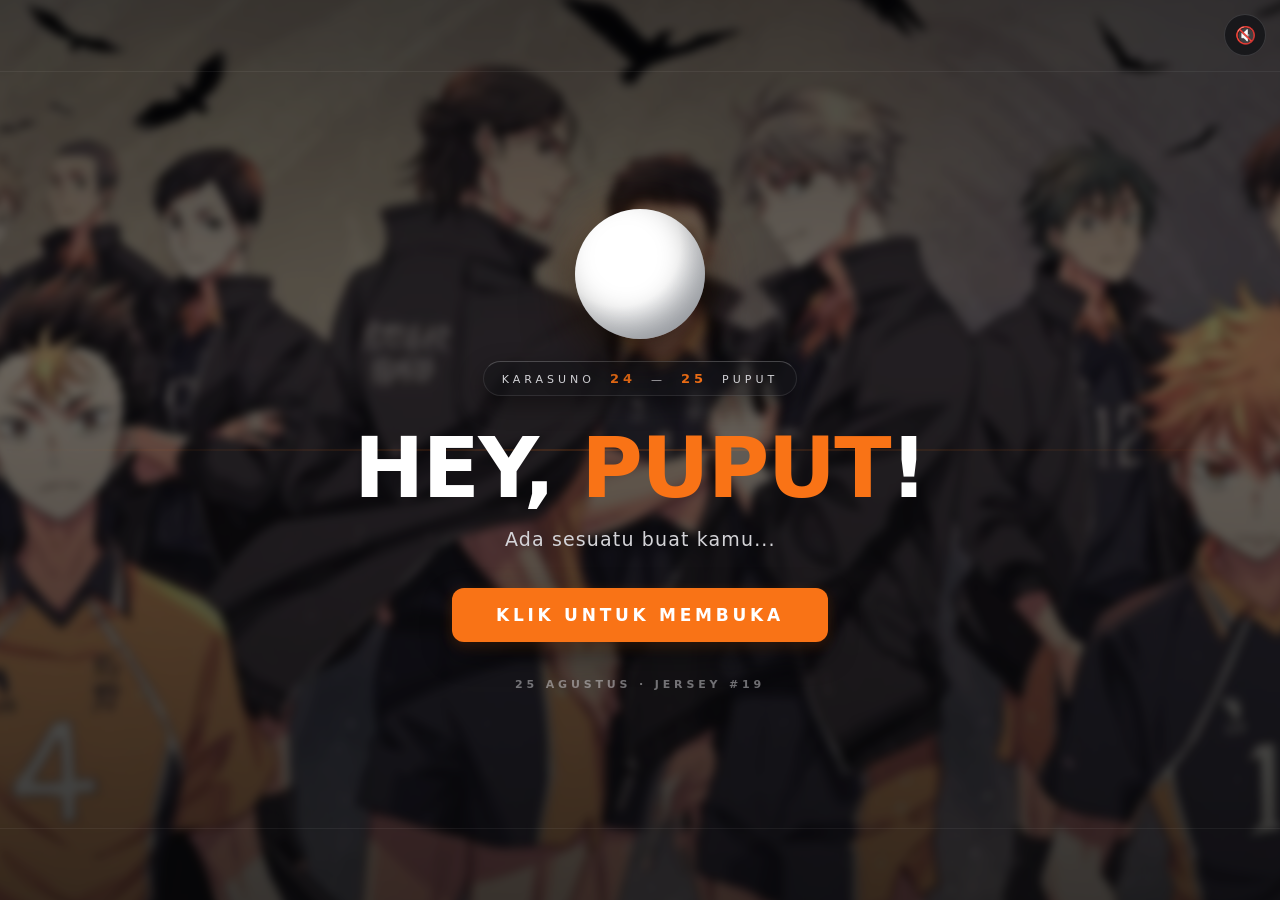
<file: index.html>
<!DOCTYPE html>
<html lang="id">
<head>
  <meta charset="UTF-8" />
  <meta name="viewport" content="width=device-width, initial-scale=1.0" />
  <title>HAPPY BIRTHDAY PUPUT 🏐</title>
  <link rel="stylesheet" href="css/style.css" />
  <link rel="icon" href="data:image/svg+xml,<svg xmlns='http://www.w3.org/2000/svg' viewBox='0 0 100 100'><text y='.9em' font-size='90'>🏐</text></svg>" />
</head>
<body>

  <div class="stage" id="stage">

    <!-- ===================== BACKGROUND IMAGE (parallax) ===================== -->
    <div class="bg-image" id="bgImage" aria-hidden="true"></div>

    <!-- ===================== SPEED LINES (dekorasi anime) ===================== -->
    <div class="speed-lines" id="speedLines" aria-hidden="true"></div>

    <!-- ===================== SCENE 1 : LANDING ===================== -->
    <section class="scene scene-landing active" id="sceneLanding">
      <div class="court-lines" aria-hidden="true"></div>
      <div class="particles" id="particlesLanding" aria-hidden="true"></div>

      <div class="landing-inner">
        <!-- Bola volleyball 3D: sphere + ring orbit preserve-3d -->
        <div class="volleyball" id="volleyballMain" aria-hidden="true">
          <div class="vb-face">
            <span class="vb-ring"></span>
            <span class="vb-ring"></span>
            <span class="vb-ring"></span>
          </div>
        </div>

        <p class="scoreboard" aria-hidden="true">KARASUNO&nbsp;&nbsp;<b>24</b> &nbsp;—&nbsp; <b>25</b>&nbsp;&nbsp;PUPUT</p>

        <h1 class="landing-title reveal-1">HEY, <em>PUPUT</em>!</h1>
        <p class="landing-subtitle reveal-2">Ada sesuatu buat kamu...</p>

        <button class="btn-main reveal-3" id="btnOpen">KLIK UNTUK MEMBUKA</button>

        <p class="landing-date reveal-4">25 Agustus · Jersey #19</p>
      </div>
    </section>

    <!-- ===================== SCENE 2 : BIRTHDAY REVEAL ===================== -->
    <section class="scene scene-reveal" id="sceneReveal">
      <div class="court-lines" aria-hidden="true"></div>
      <canvas id="confettiCanvas" aria-hidden="true"></canvas>

      <div class="reveal-inner">
        <p class="reveal-kicker" data-step="1">Match Point</p>
        <h2 class="reveal-happy" data-step="2">HAPPY<br />BIRTHDAY!</h2>
        <h2 class="reveal-name" data-step="3">PUPUT</h2>
        <p class="reveal-age" data-step="4">19 TAHUN</p>
        <p class="reveal-date" data-step="5">25 AGUSTUS 2007</p>

        <!-- SURAT RAHASIA dari Karasuno — reveal scrapbook -->
        <div class="letter-teaser" data-step="6">
          <p class="letter-hint">...ada surat buat kamu 💌</p>

          <figure class="letter-card" id="letterCard">
            <span class="tape tape-tl" aria-hidden="true"></span>
            <span class="tape tape-tr" aria-hidden="true"></span>
            <img
              class="letter-img"
              id="letterImg"
              src="assets/images/ucapan.png"
              alt="Kartu ucapan ulang tahun dari Tsukishima Kei untuk Puput"
              draggable="false"
            />
            <figcaption class="letter-caption">
              <span class="letter-quote">“DON'T STOP, KEEP GOING.”</span>
              <span class="letter-sign">— TSUKISHIMA KEI · 烏野 #11</span>
            </figcaption>
          </figure>

          <button class="btn-main btn-letter" id="btnZoomLetter">🔍 LIHAT LEBIH DEKAT</button>
        </div>

        <button class="btn-main btn-next" data-step="7" id="btnToCard">LANJUT ➜</button>
      </div>

      <!-- Jersey numbers dekoratif -->
      <span class="jersey jersey-10" aria-hidden="true">10</span>
      <span class="jersey jersey-9" aria-hidden="true">9</span>
    </section>

    <!-- ===================== SCENE 3 : BIRTHDAY CARD ===================== -->
    <section class="scene scene-card" id="sceneCard">
      <div class="court-lines" aria-hidden="true"></div>
      <div class="particles" id="particlesCard" aria-hidden="true"></div>

      <main class="birthday-card" role="article">
        <div class="card-net" aria-hidden="true"></div>
        <span class="card-ball" aria-hidden="true">🏐</span>

        <p class="card-top">HAPPY BIRTHDAY</p>
        <h2 class="card-name">PUPUT</h2>
        <p class="card-meta"><span>AGE 19</span><span class="dot">•</span><span>25 AGUSTUS 2007</span></p>

        <div class="card-message">
          <p>Selamat ulang tahun yang ke-19, Puput! 🎉</p>
          <p>Semoga di umur yang baru ini semua hal baik datang menghampiri kamu.
             Makin bahagia, makin kuat, makin sukses, dan semua impianmu tercapai.</p>
          <p>Tetap semangat seperti tim Karasuno — jatuh boleh, tapi bangkit lagi harus! 🔥</p>
          <p class="card-motto">Keep fighting.<br />Keep jumping.<br />Keep believing.</p>
          <p class="card-fire">NEVER GIVE UP.</p>
        </div>

        <div class="gift-zone" id="giftZone">
          <button class="btn-gift" id="btnGift" aria-label="Klaim hadiah ulang tahun">KLAIM HADIAH</button>
          <p class="prank-msg" id="prankMsg" role="status" aria-live="polite"></p>
        </div>
      </main>

      <!-- Overlay kemenangan saat tombol berhasil diklik -->
      <div class="win-overlay" id="winOverlay">
        <div class="win-box">
          <p class="win-emoji">🏐</p>
          <h3>EH... KEDAPETAN?!</h3>
          <p class="win-text">
            Oke oke, kamu menang. Hadiah aslinya:<br /><br />
            <strong>doa terbaik dari temanmu</strong> 🤍<br /><br />
            Semoga umur 19 ini jadi season terbaikmu.
            Selamat ulang tahun, Puput! ❤️
          </p>
          <p class="win-attempts" id="winAttempts"></p>
          <button class="btn-main" id="btnRestart">ULANG DARI AWAL</button>
        </div>
      </div>
    </section>

  </div><!-- /stage -->

  <!-- Tombol audio opsional -->
  <button class="btn-audio" id="btnAudio" title="Suara" aria-label="Nyalakan/matikan suara">🔇</button>

  <script src="js/script.js"></script>
</body>
</html>
</file>
<file: css/style.css>
/* ============================================================
   PUPUT — Birthday Volleyball Surprise · v2 CINEMATIC 3D
   Design language: Haikyuu!! broadcast graphics / sports title card
   Depth model: camera (perspective) -> bg layer -> scene stage
   Palette: #F97316 orange · #0A0A0A black · glass panels
   ============================================================ */

:root {
  --orange: #f97316;
  --orange-dark: #c2410c;
  --black: #0a0a0a;
  --panel: rgba(20, 20, 24, 0.55);
  --white: #ffffff;
  --gray: #d4d4d8;
  --ease-out-expo: cubic-bezier(0.16, 1, 0.3, 1);
}

* { margin: 0; padding: 0; box-sizing: border-box; }

html, body {
  height: 100%;
  overflow: hidden;
  background: var(--black);
  color: var(--white);
  font-family: "Segoe UI", system-ui, -apple-system, sans-serif;
  font-optical-sizing: auto;
}

button { font-family: inherit; cursor: pointer; border: none; background: none; }

/* ============================================================
   CAMERA — global 3D stage
   ============================================================ */
.stage {
  position: fixed;
  inset: 0;
  perspective: 1200px;
  transform-style: preserve-3d;
}

/* Background image: blur statis (1x compute), tanpa animasi kenburns
   agar tidak repaint terus + kursor kedip. */
.bg-image {
  position: fixed;
  inset: -4%;
  z-index: 0;
  background: url("../assets/images/bg.jpg") center / cover no-repeat;
  filter: blur(5px) brightness(0.55);
  transform: translateZ(0);
}
.bg-image::after {
  content: "";
  position: absolute;
  inset: 0;
  background: linear-gradient(
    180deg,
    rgba(10, 10, 12, 0.55),
    rgba(10, 10, 12, 0.25) 40%,
    rgba(10, 10, 12, 0.65)
  );
}

/* Garis net tipis + highlight horizontal — identitas court, sangat halus */
.court-lines { position: absolute; inset: 0; overflow: hidden; }
.court-lines::before {
  content: "";
  position: absolute;
  left: 50%; top: 50%;
  width: 150vmin; height: 84vmin;
  transform: translate(-50%, -50%);
  border: 1px solid rgba(255, 255, 255, 0.06);
}
.court-lines::after {
  content: "";
  position: absolute;
  left: 50%; top: 50%;
  width: 100%; height: 1px;
  transform: translate(-50%, -50%);
  background: linear-gradient(90deg,
    transparent, rgba(249, 115, 22, 0.35) 50%, transparent);
}

/* ============================================================
   SPEED LINES — dekorasi anime, muncul saat transisi
   ============================================================ */
.speed-lines { position: fixed; inset: 0; pointer-events: none; z-index: 50; opacity: 0; }
.speed-lines.fire { animation: speedFlash 0.7s ease-out; }
@keyframes speedFlash {
  0%   { opacity: 0; }
  20%  { opacity: 1; }
  100% { opacity: 0; }
}

/* ============================================================
   PARTICLES — debu/orange dots melayang
   ============================================================ */
.particles { position: absolute; inset: 0; overflow: hidden; pointer-events: none; }
.particle {
  position: absolute;
  bottom: -12px;
  border-radius: 50%;
  background: rgba(249, 115, 22, 0.4);
  animation: floatUp linear infinite;
}
@keyframes floatUp {
  to { transform: translateY(-110vh) translateX(4vw) rotate(360deg); opacity: 0; }
}

/* ============================================================
   SCENES — transisi sinematik 3D (depth push)
   Keluar: mundur + blur. Masuk: naik dari kedalaman.
   ============================================================ */
.scene {
  position: fixed;
  inset: 0;
  display: flex;
  align-items: center;
  justify-content: center;
  opacity: 0;
  visibility: hidden;
  transform: translateZ(-260px);
  filter: blur(14px);
  transition:
    opacity 0.65s ease,
    visibility 0.65s,
    transform 0.75s var(--ease-out-expo),
    filter 0.65s ease;
}
.scene.active {
  opacity: 1;
  visibility: visible;
  transform: translateZ(0);
  filter: blur(0);
  z-index: 2;
}

.landing-inner, .reveal-inner, .birthday-card {
  display: flex;
  flex-direction: column;
  align-items: center;
  text-align: center;
  padding: 24px;
  max-width: 92vw;
}

/* ============================================================
   VOLLEYBALL — bola 3D sungguhan
   Sphere shading + 3 ring orbit (preserve-3d, rotasi axis miring)
   ============================================================ */
.volleyball {
  width: 130px; height: 130px;
  margin-bottom: 22px;
  transform-style: preserve-3d;
  animation: vbFloat3d 4.2s ease-in-out infinite;
  will-change: transform;
}
@keyframes vbFloat3d {
  0%, 100% { transform: translateY(0) rotateX(12deg) rotateY(-18deg); }
  50%      { transform: translateY(-16px) rotateX(-6deg) rotateY(18deg); }
}

.vb-face {
  position: relative;
  width: 100%; height: 100%;
  border-radius: 50%;
  transform-style: preserve-3d;
  background: radial-gradient(circle at 34% 28%, #ffffff 48%, #cfd4dc 82%, #9aa1ad 100%);
  box-shadow:
    0 30px 50px rgba(0, 0, 0, 0.55),
    0 0 60px rgba(249, 115, 22, 0.18),
    inset -14px -18px 30px rgba(0, 0, 0, 0.28);
}

/* Ring-panel bola sebagai piringan 3D yang mengorbit */
.vb-ring {
  position: absolute;
  inset: 0;
  border-radius: 50%;
  border: 5px solid transparent;
  transform-style: preserve-3d;
}
.vb-face > .vb-ring:nth-child(1) { animation: orbitA 7s linear infinite; }
.vb-face > .vb-ring:nth-child(2) { animation: orbitB 9s linear infinite reverse; }
.vb-face > .vb-ring:nth-child(3) { animation: orbitC 11s linear infinite; }
@keyframes orbitA {
  from { transform: rotateY(0deg)   rotateZ(18deg); border-left-color: var(--orange); border-right-color: var(--orange); }
  to   { transform: rotateY(360deg) rotateZ(18deg); border-left-color: var(--orange); border-right-color: var(--orange); }
}
@keyframes orbitB {
  from { transform: rotateX(0deg)   rotateZ(-24deg); border-top-color: #2563eb; border-bottom-color: #2563eb; }
  to   { transform: rotateX(360deg) rotateZ(-24deg); border-top-color: #2563eb; border-bottom-color: #2563eb; }
}
@keyframes orbitC {
  from { transform: rotate3d(1, 1, 0, 0deg);   border-top-color: #facc15; }
  to   { transform: rotate3d(1, 1, 0, 360deg); border-top-color: #facc15; }
}

/* Bola terbang saat transisi — lempar ke gawang kanan-atas dengan spin */
.volleyball.fly {
  animation: vbFly 0.95s cubic-bezier(0.45, 0, 0.15, 1) forwards;
}
@keyframes vbFly {
  40%  { transform: translate(32vw, -22vh) rotateY(340deg) scale(0.92); opacity: 1; }
  100% { transform: translate(85vw, -85vh) rotateY(900deg) scale(0.15); opacity: 0; }
}

/* ============================================================
   SCOREBOARD — glass broadcast chip
   ============================================================ */
.scoreboard {
  font-size: 11px;
  letter-spacing: 4px;
  color: var(--gray);
  background: var(--panel);
  border: 1px solid rgba(255, 255, 255, 0.1);
  border-top-color: rgba(255, 255, 255, 0.22);
  padding: 9px 18px;
  border-radius: 999px;
  margin-bottom: 30px;
  box-shadow: 0 8px 24px rgba(0, 0, 0, 0.4);
}
.scoreboard b { color: var(--orange); font-size: 13px; font-variant-numeric: tabular-nums; }

/* ============================================================
   LANDING TEXT — editorial besar
   ============================================================ */
.landing-title {
  font-weight: 800;
  text-transform: uppercase;
  letter-spacing: -0.02em;
  font-size: clamp(38px, 8vw, 84px);
  line-height: 1.02;
}
.landing-title em {
  font-style: normal;
  color: var(--orange);
}
.landing-subtitle {
  margin: 16px 0 38px;
  font-size: clamp(15px, 2.6vw, 19px);
  font-weight: 300;
  color: var(--gray);
  letter-spacing: 0.06em;
}
.landing-date {
  margin-top: 36px;
  font-size: 11px;
  font-weight: 600;
  letter-spacing: 0.35em;
  text-transform: uppercase;
  color: rgba(212, 212, 216, 0.5);
}

/* Staggered reveal — masuk dari kedalaman 3D */
.reveal-1, .reveal-2, .reveal-3, .reveal-4 {
  opacity: 0;
  animation: riseIn 0.9s var(--ease-out-expo) forwards;
}
.reveal-2 { animation-delay: 0.18s; }
.reveal-3 { animation-delay: 0.36s; }
.reveal-4 { animation-delay: 0.58s; }
@keyframes riseIn {
  from { opacity: 0; transform: perspective(800px) translate3d(0, 46px, -90px) rotateX(10deg); }
  to   { opacity: 1; transform: perspective(800px) translate3d(0, 0, 0) rotateX(0deg); }
}

/* ============================================================
   BUTTON UTAMA — solid, tegas, tanpa gradient
   ============================================================ */
.btn-main {
  background: var(--orange);
  color: var(--white);
  border-radius: 12px;
  padding: 17px 44px;
  font-size: clamp(14px, 2.4vw, 17px);
  font-weight: 700;
  text-transform: uppercase;
  letter-spacing: 0.22em;
  box-shadow:
    0 12px 30px rgba(0, 0, 0, 0.45),
    0 4px 14px rgba(249, 115, 22, 0.25);
  transition: transform 0.12s ease-out, background 0.15s ease, box-shadow 0.2s ease;
  will-change: transform;
}
.btn-main:hover {
  background: #fb8b33;
  transform: translateY(-2px);
  box-shadow: 0 18px 40px rgba(0, 0, 0, 0.5), 0 6px 18px rgba(249, 115, 22, 0.3);
}
.btn-main:active { transform: translateY(0) scale(0.97); transition-duration: 0.06s; }

/* ============================================================
   SCENE 2 : REVEAL — teks muncul seperti title-card olahraga
   ============================================================ */
.scene-reveal { flex-direction: column; }

[data-step] { opacity: 0; }
.scene-reveal.active [data-step="1"] { animation: slamIn 0.55s var(--ease-out-expo) 0.25s forwards; }
.scene-reveal.active [data-step="2"] { animation: slamIn 0.65s var(--ease-out-expo) 0.75s forwards; }
.scene-reveal.active [data-step="3"] { animation: slamIn 0.75s var(--ease-out-expo) 1.35s forwards; }
.scene-reveal.active [data-step="4"] { animation: slamIn 0.6s var(--ease-out-expo) 2.05s forwards; }
.scene-reveal.active [data-step="5"] { animation: slamIn 0.6s var(--ease-out-expo) 2.5s forwards; }
.scene-reveal.active [data-step="6"] { animation: riseIn 0.7s var(--ease-out-expo) 3.05s forwards; }
.scene-reveal.active [data-step="7"] { animation: riseIn 0.7s var(--ease-out-expo) 3.5s forwards; }

/* Slam: teks "dismash" dari depan kamera, sedikit overshoot rotasi */
@keyframes slamIn {
  0%   { opacity: 0; transform: perspective(700px) translateZ(180px) rotateX(-14deg); filter: blur(8px); }
  60%  { opacity: 1; filter: blur(0); }
  80%  { transform: perspective(700px) translateZ(-8px) rotateX(2deg); }
  100% { opacity: 1; transform: perspective(700px) translateZ(0) rotateX(0deg); filter: blur(0); }
}

.reveal-kicker {
  font-size: 12px;
  font-weight: 700;
  letter-spacing: 0.5em;
  text-transform: uppercase;
  color: var(--orange);
  margin-bottom: 20px;
}
.reveal-happy {
  font-weight: 800;
  text-transform: uppercase;
  letter-spacing: -0.01em;
  font-size: clamp(28px, 6vw, 60px);
  line-height: 1.08;
}
.reveal-name {
  font-weight: 800;
  letter-spacing: 0.08em;
  font-size: clamp(52px, 12vw, 110px);
  line-height: 1;
  color: var(--white);
  margin: 10px 0 6px;
  -webkit-text-stroke: 2px var(--orange);
  paint-order: stroke fill;
}
.reveal-age {
  font-size: clamp(16px, 3.4vw, 24px);
  font-weight: 700;
  letter-spacing: 0.3em;
  margin-top: 8px;
}
.reveal-date {
  font-size: clamp(12px, 2.4vw, 15px);
  font-weight: 500;
  letter-spacing: 0.3em;
  color: var(--gray);
  margin: 14px 0 34px;
}

/* Jersey numbers dekoratif — outline saja */
.jersey {
  position: absolute;
  font-weight: 800;
  font-size: clamp(110px, 22vw, 240px);
  line-height: 1;
  color: transparent;
  -webkit-text-stroke: 1px rgba(255, 255, 255, 0.07);
  user-select: none;
  pointer-events: none;
}
.jersey-10 { left: 3vw;  bottom: 2vh; transform: rotate(-6deg); }
.jersey-9  { right: 3vw; top: 2vh;    transform: rotate(6deg); }

#confettiCanvas { position: absolute; inset: 0; width: 100%; height: 100%; pointer-events: none; }

/* ============================================================
   SCENE 3 : CARD — glass panel melayang di ruang 3D
   ============================================================ */
.birthday-card {
  position: relative;
  /* Warna semi-solid — hasil mirip glass, tapi GPU ringan (tanpa backdrop-filter) */
  background: linear-gradient(170deg, rgba(30, 30, 36, 0.93), rgba(13, 13, 16, 0.95));
  border: 1px solid rgba(255, 255, 255, 0.12);
  border-top-color: rgba(255, 255, 255, 0.28);
  border-radius: 20px;
  padding: 40px 30px 30px;
  width: min(92vw, 480px);
  max-height: 88vh;
  overflow-y: auto;
  box-shadow: 0 40px 80px rgba(0, 0, 0, 0.6);
  scrollbar-width: thin;
}
.birthday-card { animation: cardDeal 0.85s var(--ease-out-expo) forwards; transform-origin: 50% 120%; }
@keyframes cardDeal {
  from { opacity: 0; transform: perspective(900px) rotateX(38deg) translateZ(-140px); filter: blur(6px); }
  60%  { filter: blur(0); }
  to   { opacity: 1; transform: perspective(900px) rotateX(0deg) translateZ(0); filter: blur(0); }
}

.card-net {
  position: absolute;
  top: 0; left: 50%;
  transform: translateX(-50%);
  width: 64%;
  height: 3px;
  background: linear-gradient(90deg, transparent, var(--orange), transparent);
}
.card-ball {
  font-size: 34px;
  margin-bottom: 10px;
  display: inline-block;
  animation: ballToss 3.2s ease-in-out infinite;
}
@keyframes ballToss {
  0%, 100% { transform: translateY(0) rotate(-10deg); }
  50%      { transform: translateY(-12px) rotate(10deg); }
}

.card-top {
  font-size: 12px;
  font-weight: 700;
  letter-spacing: 0.4em;
  color: var(--orange);
  text-transform: uppercase;
}
.card-name {
  font-size: clamp(42px, 10vw, 62px);
  font-weight: 800;
  letter-spacing: 0.06em;
  line-height: 1;
  margin: 8px 0 6px;
}
.card-meta {
  font-size: 12px;
  font-weight: 600;
  letter-spacing: 0.22em;
  text-transform: uppercase;
  color: rgba(212, 212, 216, 0.65);
  display: flex;
  gap: 10px;
  justify-content: center;
  flex-wrap: wrap;
  margin-bottom: 20px;
}
.dot { color: var(--orange); }

.card-message p {
  font-size: 14.5px;
  line-height: 1.75;
  font-weight: 350;
  color: var(--gray);
  margin-bottom: 12px;
}
.card-motto { font-weight: 600; color: var(--white) !important; letter-spacing: 0.08em; }
.card-fire {
  color: var(--orange) !important;
  font-weight: 800;
  letter-spacing: 0.25em;
  margin-top: 16px !important;
}

/* ============================================================
   GIFT PRANK
   ============================================================ */
.gift-zone {
  position: relative;
  height: 120px;
  min-height: 120px;
  flex-shrink: 0;
  width: 100%;
  margin-top: 8px;
}

.gift-zone .hint {
  position: absolute;
  inset: auto 0 0 0;
  font-size: 11px;
  letter-spacing: 0.18em;
  color: rgba(212, 212, 216, 0.45);
}

.btn-gift {
  position: absolute;
  left: 50%; bottom: 22px;
  transform: translateX(-50%);
  background: var(--orange);
  color: var(--white);
  border-radius: 12px;
  padding: 14px 30px;
  font-size: 15px;
  font-weight: 700;
  letter-spacing: 0.2em;
  text-transform: uppercase;
  box-shadow: 0 10px 26px rgba(0, 0, 0, 0.45), 0 3px 12px rgba(249, 115, 22, 0.25);
  transition:
    left 0.3s cubic-bezier(0.22, 1, 0.36, 1),
    top  0.3s cubic-bezier(0.22, 1, 0.36, 1);
  will-change: left, top;
  touch-action: manipulation;
}
.btn-gift:hover { background: #fb8b33; }
.btn-gift.shake { animation: shake 0.35s ease; }

/* Win condition: tombol diam sejenang & beri sinyal bisa diklik */
.btn-gift.catchable {
  animation: catchPulse 0.9s ease-in-out infinite;
}
@keyframes catchPulse {
  0%, 100% { outline: 3px solid rgba(250, 204, 21, 0.9); outline-offset: 0px; }
  50%      { outline: 3px solid rgba(250, 204, 21, 0.15); outline-offset: 7px; }
}

/* Teks melayang di posisi baru tombol (desain.md §14) */
.float-text {
  position: fixed;
  z-index: 90;
  transform: translate(-50%, -100%);
  font-size: clamp(16px, 4vw, 24px);
  font-weight: 800;
  color: var(--white);
  text-shadow: 0 3px 16px rgba(0, 0, 0, 0.75);
  pointer-events: none;
  white-space: nowrap;
  animation: floatUpFade 1.1s ease-out forwards;
}
@keyframes floatUpFade {
  0%   { opacity: 0; margin-top: 6px; }
  20%  { opacity: 1; }
  100% { opacity: 0; margin-top: -34px; }
}
@keyframes shake {
  0%, 100% { transform: translate(var(--tx, -50%), 0) rotate(0); }
  25%      { transform: translate(var(--tx, -50%), 0) rotate(-6deg); }
  75%      { transform: translate(var(--tx, -50%), 0) rotate(6deg); }
}

.prank-msg {
  position: fixed;
  left: 50%;
  transform: translateX(-50%);
  top: 12vh;
  font-size: clamp(20px, 5vw, 32px);
  font-weight: 800;
  letter-spacing: 0.04em;
  color: var(--white);
  text-shadow: 0 4px 24px rgba(0, 0, 0, 0.7);
  pointer-events: none;
  opacity: 0;
  z-index: 40;
  white-space: nowrap;
}
.prank-msg.show { animation: prankSlam 1.3s var(--ease-out-expo) forwards; }
@keyframes prankSlam {
  0%   { opacity: 0; transform: translateX(-50%) perspective(600px) translateZ(160px); filter: blur(6px); }
  18%  { opacity: 1; transform: translateX(-50%) perspective(600px) translateZ(0); filter: blur(0); }
  80%  { opacity: 1; }
  100% { opacity: 0; transform: translateX(-50%) scale(0.96); }
}

/* ============================================================
   WIN OVERLAY
   ============================================================ */
.win-overlay {
  position: fixed;
  inset: 0;
  background: rgba(0, 0, 0, 0.88);
  display: flex;
  align-items: center;
  justify-content: center;
  z-index: 100;
  opacity: 0;
  visibility: hidden;
  transition: opacity 0.45s ease, visibility 0.45s;
}
.win-overlay.show { opacity: 1; visibility: visible; }

.win-box {
  background: linear-gradient(170deg, rgba(30, 30, 36, 0.9), rgba(14, 14, 16, 0.94));
  border: 1px solid rgba(255, 255, 255, 0.12);
  border-top-color: rgba(255, 255, 255, 0.25);
  border-radius: 18px;
  padding: 38px 30px;
  width: min(90vw, 430px);
  text-align: center;
  box-shadow: 0 40px 90px rgba(0, 0, 0, 0.7);
  animation: slamIn 0.6s var(--ease-out-expo);
}
.win-emoji { font-size: 42px; margin-bottom: 12px; }
.win-box h3 {
  font-weight: 800;
  letter-spacing: 0.06em;
  font-size: 21px;
  color: var(--orange);
  margin-bottom: 14px;
}
.win-text { line-height: 1.75; color: var(--gray); font-size: 15px; }
.win-text strong { color: var(--white); }
.win-attempts {
  margin: 16px 0 22px;
  font-size: 11px;
  font-weight: 600;
  letter-spacing: 0.25em;
  text-transform: uppercase;
  color: rgba(212, 212, 216, 0.5);
  font-variant-numeric: tabular-nums;
}

/* ============================================================
   AUDIO TOGGLE — glass pill
   ============================================================ */
.btn-audio {
  position: fixed;
  top: 14px; right: 14px;
  z-index: 200;
  width: 42px; height: 42px;
  border-radius: 50%;
  border: 1px solid rgba(255, 255, 255, 0.15);
  background: rgba(20, 20, 24, 0.85);
  color: var(--white);
  font-size: 17px;
  transition: transform 0.12s ease;
}
.btn-audio:hover { transform: scale(1.08); }
.btn-audio:active { transform: scale(0.94); }

/* ============================================================
   RESPONSIVE
   ============================================================ */
@media (max-width: 480px) {
  .volleyball { width: 96px; height: 96px; }
  .scoreboard { font-size: 10px; letter-spacing: 3px; }
  .birthday-card { padding: 32px 20px 26px; }
  .btn-main { padding: 15px 32px; letter-spacing: 0.16em; }
  .jersey { font-size: 120px; }
}

@media (prefers-reduced-motion: reduce) {
  *, *::before, *::after {
    animation-duration: 0.01ms !important;
    animation-iteration-count: 1 !important;
    transition-duration: 0.01ms !important;
  }
}

/* ============================================================
   SURAT UCAPAN — scrapbook reveal (ucapan.png dari Tsukishima)
   ============================================================ */
.letter-teaser {
  display: flex;
  flex-direction: column;
  align-items: center;
  gap: 14px;
  width: 100%;
}
.letter-hint {
  font-size: clamp(14px, 3vw, 17px);
  font-weight: 600;
  letter-spacing: 0.14em;
  color: var(--white);
  animation: hintPulse 1.6s ease-in-out infinite;
}
@keyframes hintPulse {
  0%, 100% { opacity: 1; }
  50%      { opacity: 0.45; }
}

/* Kartu foto miring ala tempelan scrapbook */
.letter-card {
  position: relative;
  background: #f4f1ea;
  padding: 10px 10px 8px;
  border-radius: 6px;
  box-shadow:
    0 24px 50px rgba(0, 0, 0, 0.55),
    0 4px 12px rgba(0, 0, 0, 0.4);
  transform: rotate(-2.5deg);
  cursor: zoom-in;
  transition: transform 0.35s cubic-bezier(0.22, 1, 0.36, 1);
  max-width: min(78vw, 380px);
}
.letter-card:hover { transform: rotate(-1deg) scale(1.03); }

/* Selotip washi di dua sudut atas */
.tape {
  position: absolute;
  top: -12px;
  width: 86px;
  height: 26px;
  background: rgba(249, 115, 22, 0.55);
  border-left: 1px dashed rgba(255,255,255,0.5);
  border-right: 1px dashed rgba(255,255,255,0.5);
  box-shadow: 0 2px 6px rgba(0, 0, 0, 0.25);
  backdrop-filter: none;
}
.tape-tl { left: -22px;  transform: rotate(-38deg); }
.tape-tr { right: -22px; transform: rotate(38deg); }

.letter-img {
  display: block;
  width: 100%;
  height: auto;
  border-radius: 3px;
  user-select: none;
  -webkit-user-drag: none;
}

.letter-caption {
  display: flex;
  flex-direction: column;
  gap: 3px;
  padding-top: 7px;
  text-align: center;
}
.letter-quote {
  font-weight: 800;
  font-size: 12px;
  letter-spacing: 0.16em;
  color: #b45309;
}
.letter-sign {
  font-size: 10px;
  letter-spacing: 0.22em;
  color: #57534e;
}

.btn-letter { margin-top: 2px; }

/* Lightbox: lihat surat full-screen */
.letter-lightbox {
  position: fixed;
  inset: 0;
  z-index: 300;
  background: rgba(5, 5, 7, 0.92);
  display: flex;
  align-items: center;
  justify-content: center;
  flex-direction: column;
  gap: 16px;
  opacity: 0;
  visibility: hidden;
  transition: opacity 0.35s ease, visibility 0.35s;
}
.letter-lightbox.show { opacity: 1; visibility: visible; }
.letter-lightbox img {
  max-width: min(92vw, 720px);
  max-height: 80vh;
  border-radius: 8px;
  box-shadow: 0 40px 90px rgba(0, 0, 0, 0.8);
  transform: scale(0.6) rotate(3deg);
  transition: transform 0.45s cubic-bezier(0.22, 1, 0.36, 1);
}
.letter-lightbox.show img { transform: scale(1) rotate(0deg); }
.letter-lightbox p {
  font-size: 12px;
  letter-spacing: 0.3em;
  color: rgba(212, 212, 216, 0.6);
  text-transform: uppercase;
}
</file>
